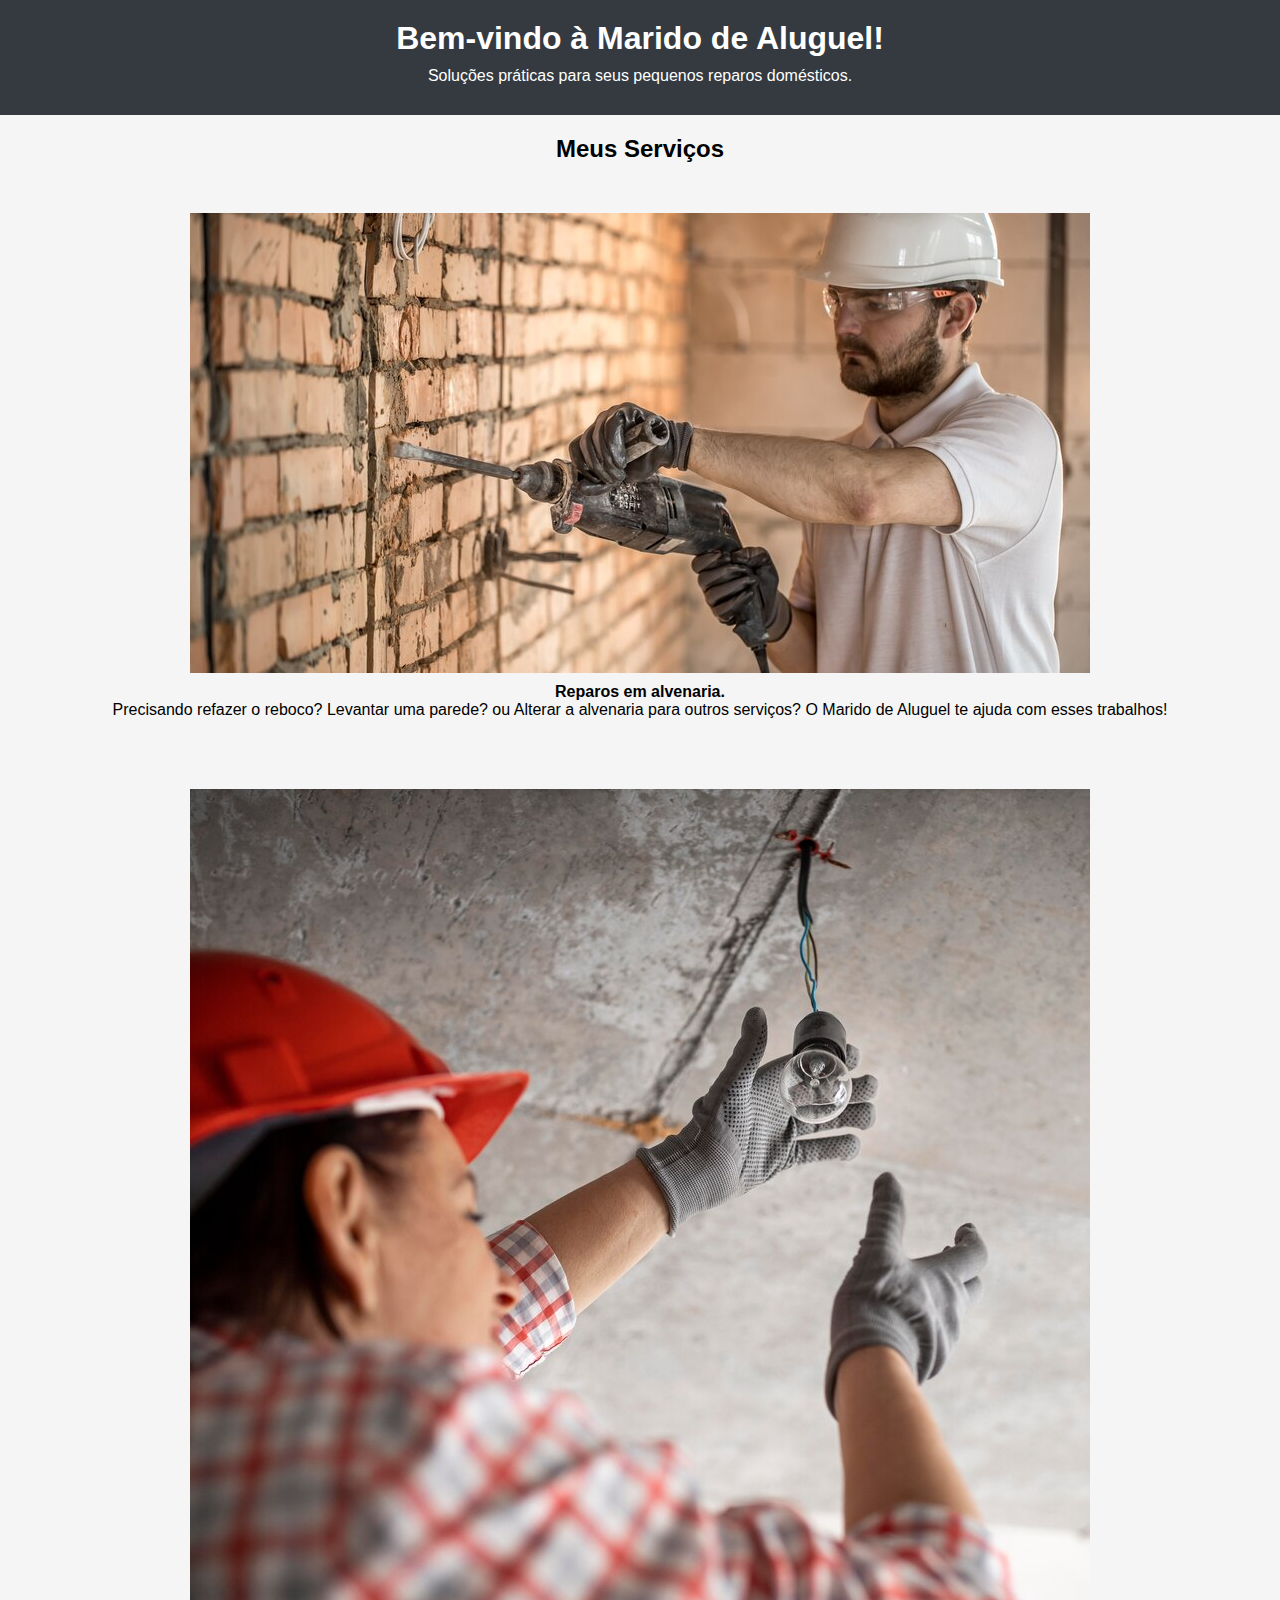
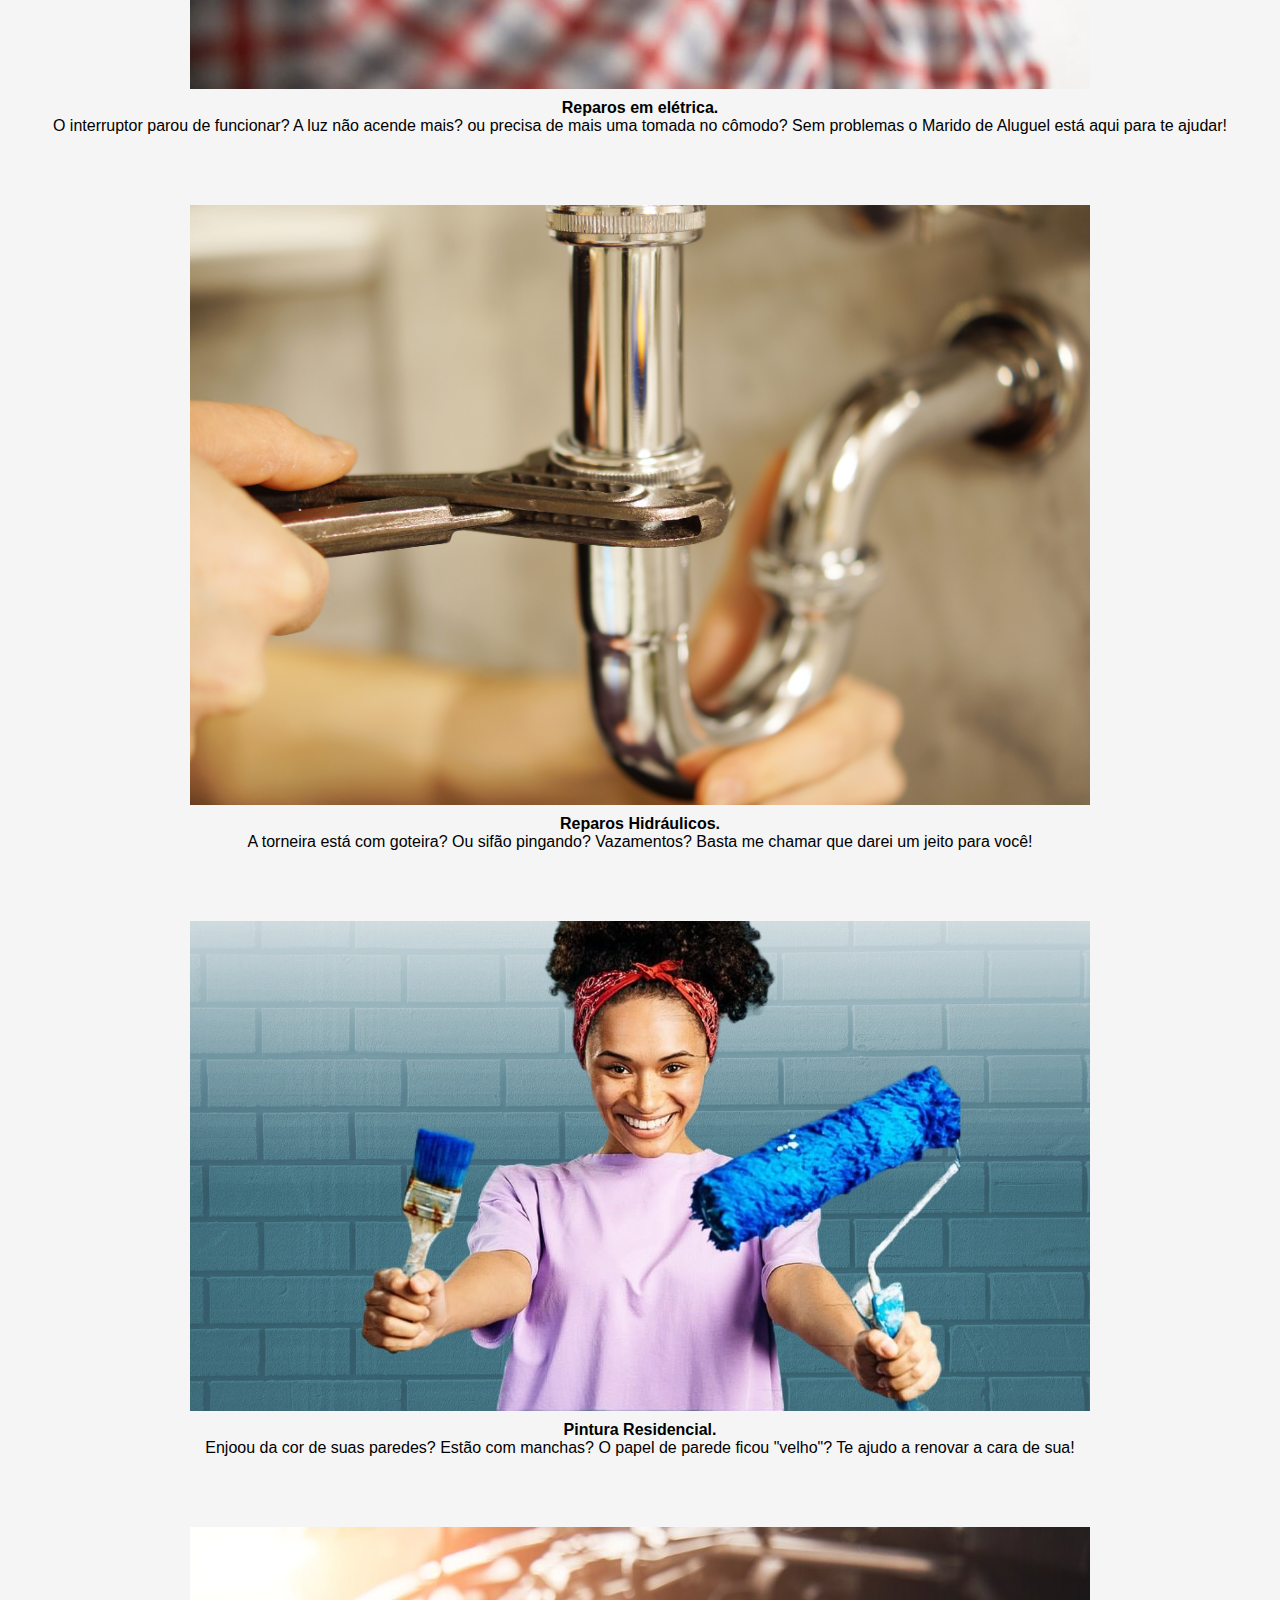
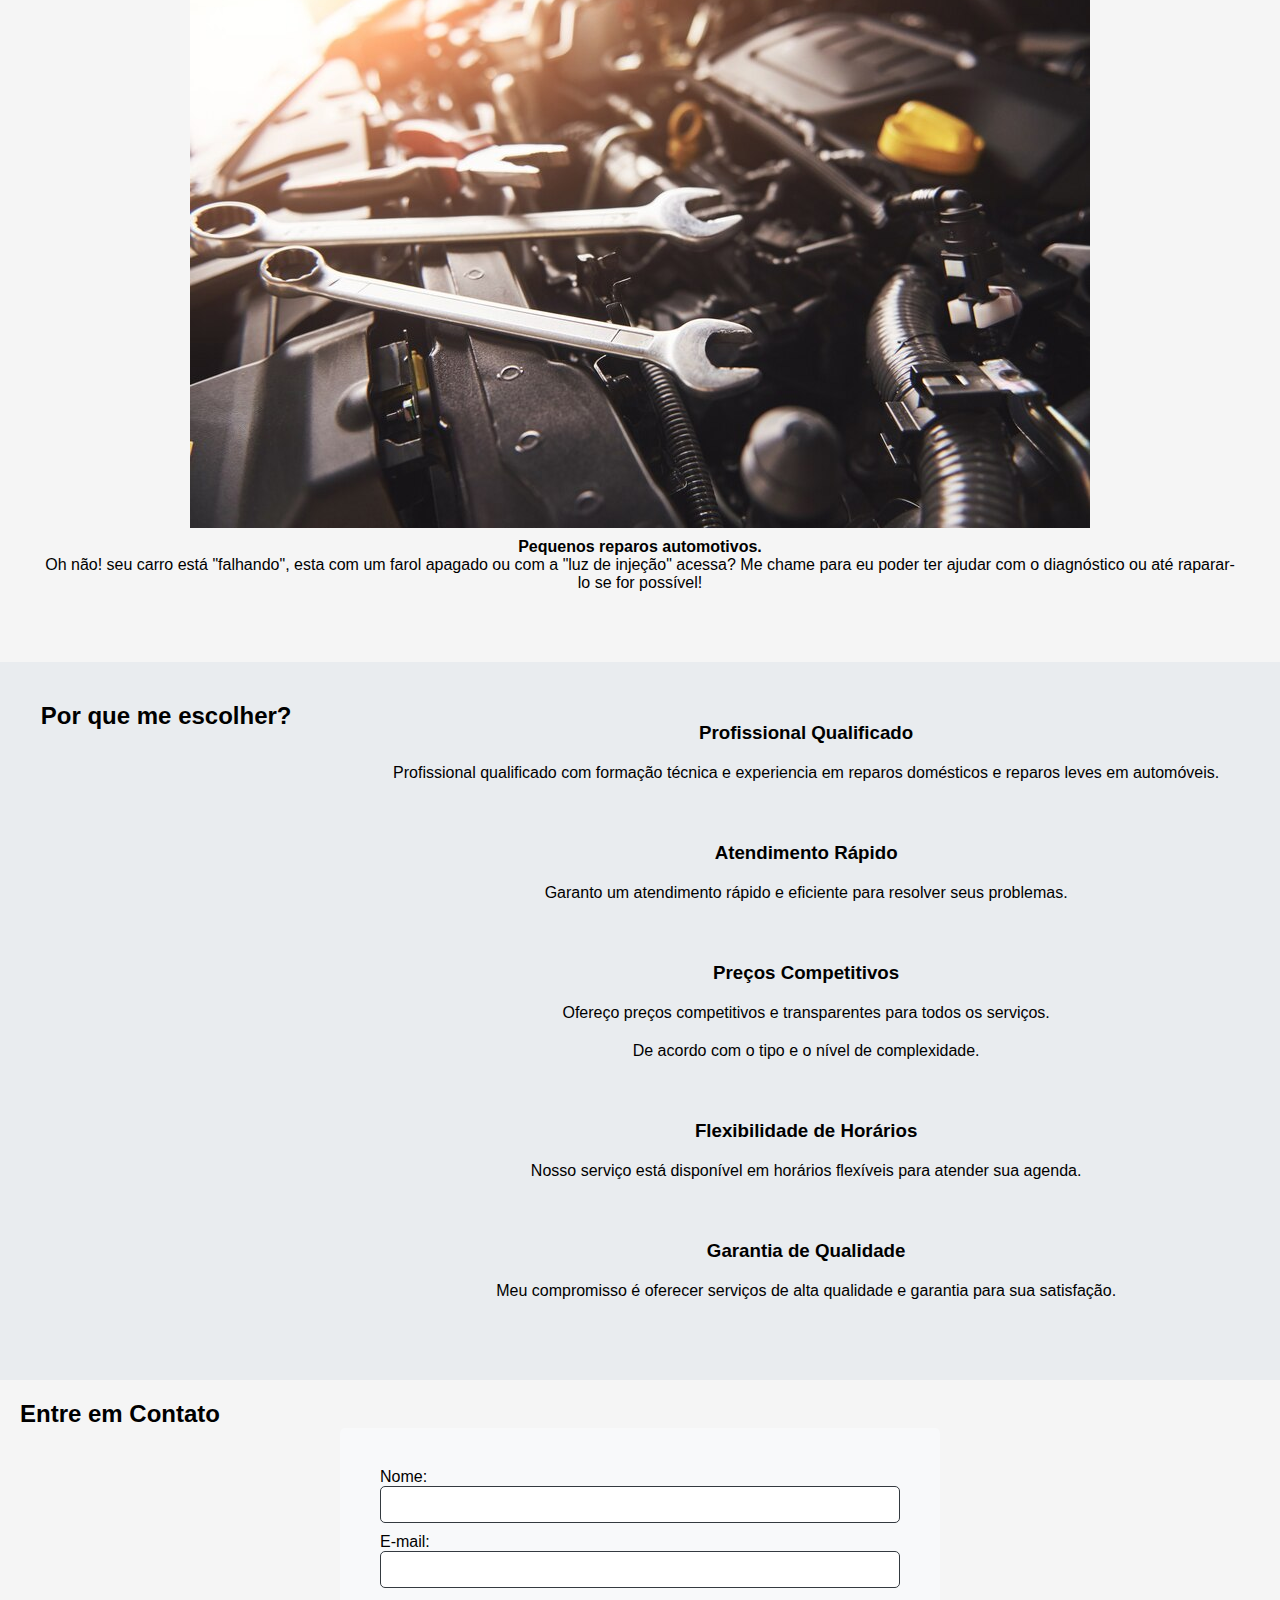
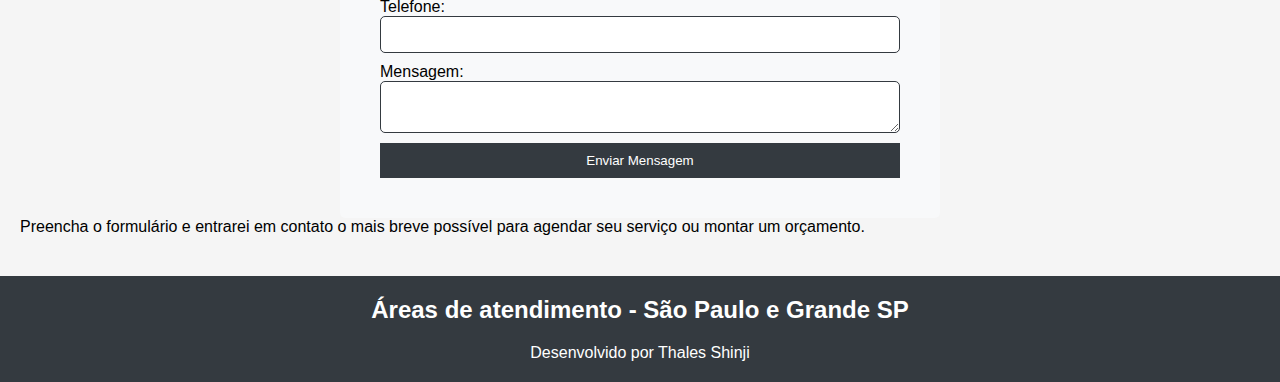
<file: index.html>
<!DOCTYPE html>
<html lang="pt-br">
<head>
  <meta charset="UTF-8">
  <meta name="viewport" content="width=device-width, initial-scale=1.0">
  <title>Marido de Aluguel - Serviços de Reparos</title>
  <link rel="stylesheet" href="styles.css">
</head>
<body>

  <header>
    <h1>Bem-vindo à Marido de Aluguel!</h1>
    <p>Soluções práticas para seus pequenos reparos domésticos.</p>
  </header>

  <section id="services">
    <h2>Meus Serviços</h2>
    <div class="service">
      <div class="service-item">
        <img src="imagens/reparos_alvenaria.jpg" alt="Reparos em Alvenaria">
        <h4>Reparos em alvenaria.</h4>
        <p>Precisando refazer o reboco? Levantar uma parede? ou Alterar a alvenaria para outros serviços? O Marido de Aluguel te ajuda com esses trabalhos!</p>
      </div>
      <div class="service-item">
        <img src="imagens/reparos_eletrica.jpg" alt="Reparos em Elétrica">
        <h4>Reparos em elétrica.</h4>
        <p>O interruptor parou de funcionar? A luz não acende mais? ou precisa de mais uma tomada no cômodo? Sem problemas o Marido de Aluguel está aqui para te ajudar!</p>
      </div>
      <div class="service-item">
        <img src="imagens/reparos_encanador.jpg" alt="Reparos em Hidráulica">
        <h4>Reparos Hidráulicos.</h4>
        <p>A torneira está com goteira? Ou sifão pingando? Vazamentos? Basta me chamar que darei um jeito para você!</p>
      </div>
      <div class="service-item">
        <img src="imagens/reparos_pintura.jpg" alt="Pintura Residencial">
        <h4>Pintura Residencial.</h4>
        <p>Enjoou da cor de suas paredes? Estão com manchas? O papel de parede ficou "velho"? Te ajudo a renovar a cara de sua!</p>
      </div>
      <div class="service-item">
        <img src="imagens/reparos_auto.jpg" alt="Reparos Automotivos">
        <h4>Pequenos reparos automotivos.</h4>
        <p>Oh não! seu carro está "falhando", esta com um farol apagado ou com a "luz de injeção" acessa? Me chame para eu poder ter ajudar com o diagnóstico ou até raparar-lo se for possível!</p>
      </div>
    </div>
  </section>

  <section id="benefits">
    <h2>Por que me escolher?</h2>
    <div class="benefits-container">
      <div class="benefit">
        <h3>Profissional Qualificado</h3>
        <p>Profissional qualificado com formação técnica e experiencia em reparos domésticos e reparos leves em automóveis.</p>
      </div>
      <div class="benefit">
        <h3>Atendimento Rápido</h3>
        <p>Garanto um atendimento rápido e eficiente para resolver seus problemas.</p>
      </div>
      <div class="benefit">
        <h3>Preços Competitivos</h3>
        <p>Ofereço preços competitivos e transparentes para todos os serviços. </p>
        <p>De acordo com o tipo e o nível de complexidade.</p>
      </div>
      <div class="benefit">
        <h3>Flexibilidade de Horários</h3>
        <p>Nosso serviço está disponível em horários flexíveis para atender sua agenda.</p>
      </div>
      <div class="benefit">
        <h3>Garantia de Qualidade</h3>
        <p>Meu compromisso é oferecer serviços de alta qualidade e garantia para sua satisfação.</p>
      </div>
    </div>
  </section>

  <section id="contact">
    <h2>Entre em Contato</h2>
    <form>
      <label for="name">Nome:</label>
      <input type="text" id="name" name="name" required>
      <label for="email">E-mail:</label>
      <input type="email" id="email" name="email" required>
      <label for="phone">Telefone:</label>
      <input type="tel" id="phone" name="phone">
      <label for="message">Mensagem:</label>
      <textarea id="message" name="message" required></textarea>
      <button type="submit">Enviar Mensagem</button>
    </form>
    <p>Preencha o formulário e entrarei em contato o mais breve possível para agendar seu serviço ou montar um orçamento.</p>
  </section>

  <footer>
    <h2>Áreas de atendimento - São Paulo e Grande SP</h2>    
    <p>Desenvolvido por Thales Shinji</p>
  </footer>

</body>
</html>
</file>
<file: styles.css>
* {
  margin: 0;
  padding: 0;
  box-sizing: border-box;
}

body {
  font-family: Arial, sans-serif;
  background-color: #f5f5f5;
}



header, section, footer {
  padding: 20px;
}

header {
  background-color: #343a40;
  color: #fff;
  text-align: center;
}

header h1,
header p {
  margin-bottom: 10px;
}

#services ul {
  list-style-type: none;
  padding: 0;
}

#services {
  display: flex;
  flex-wrap: wrap;
  justify-content: space-around;
  align-items: center;
  text-align: center;
}

#services h2,
#services p {
  margin-bottom: 30px;
}

#services img {
  width: 75%; 
  height: auto;
  display: block;
  margin: 0 auto;
  margin-bottom: 10px; 
}

#services .service-item {
  flex: 1 1 600px;
  padding: 20px;
  text-align: center;
}

#benefits {
  display: flex;
  flex-wrap: wrap;
  justify-content: space-around;
  background-color: #e9ecef;
  padding: 40px 0;
  text-align: center;
}

.benefit {
  flex: 1 1 300px;
  padding: 20px;
}

.benefit h3,
.benefit p {
  margin-bottom: 20px;
}

form {
  display: flex;
  flex-direction: column;
  background-color: #f8f9fa;
  padding: 40px;
  border-radius: 5px;
  margin: 0 auto; 
  max-width: 600px;
}

input,
textarea {
  margin-bottom: 10px;
  padding: 10px;
  border: 1px solid #343a40;
  border-radius: 5px;
}

button {
  background-color: #343a40;
  color: #fff;
  border: none;
  padding: 10px 20px;
  cursor: pointer;
}

button:hover {
  background-color: #23272b;
}

footer {
  background-color: #343a40;
  color: #fff;
  text-align: center;
  padding: 20px;
  margin-top: 20px;
}

footer ul {
  list-style-type: none;
  padding: 0;
}

footer ul li {
  margin-bottom: 10px;
}

footer p {
  margin-top: 20px;
}
</file>
